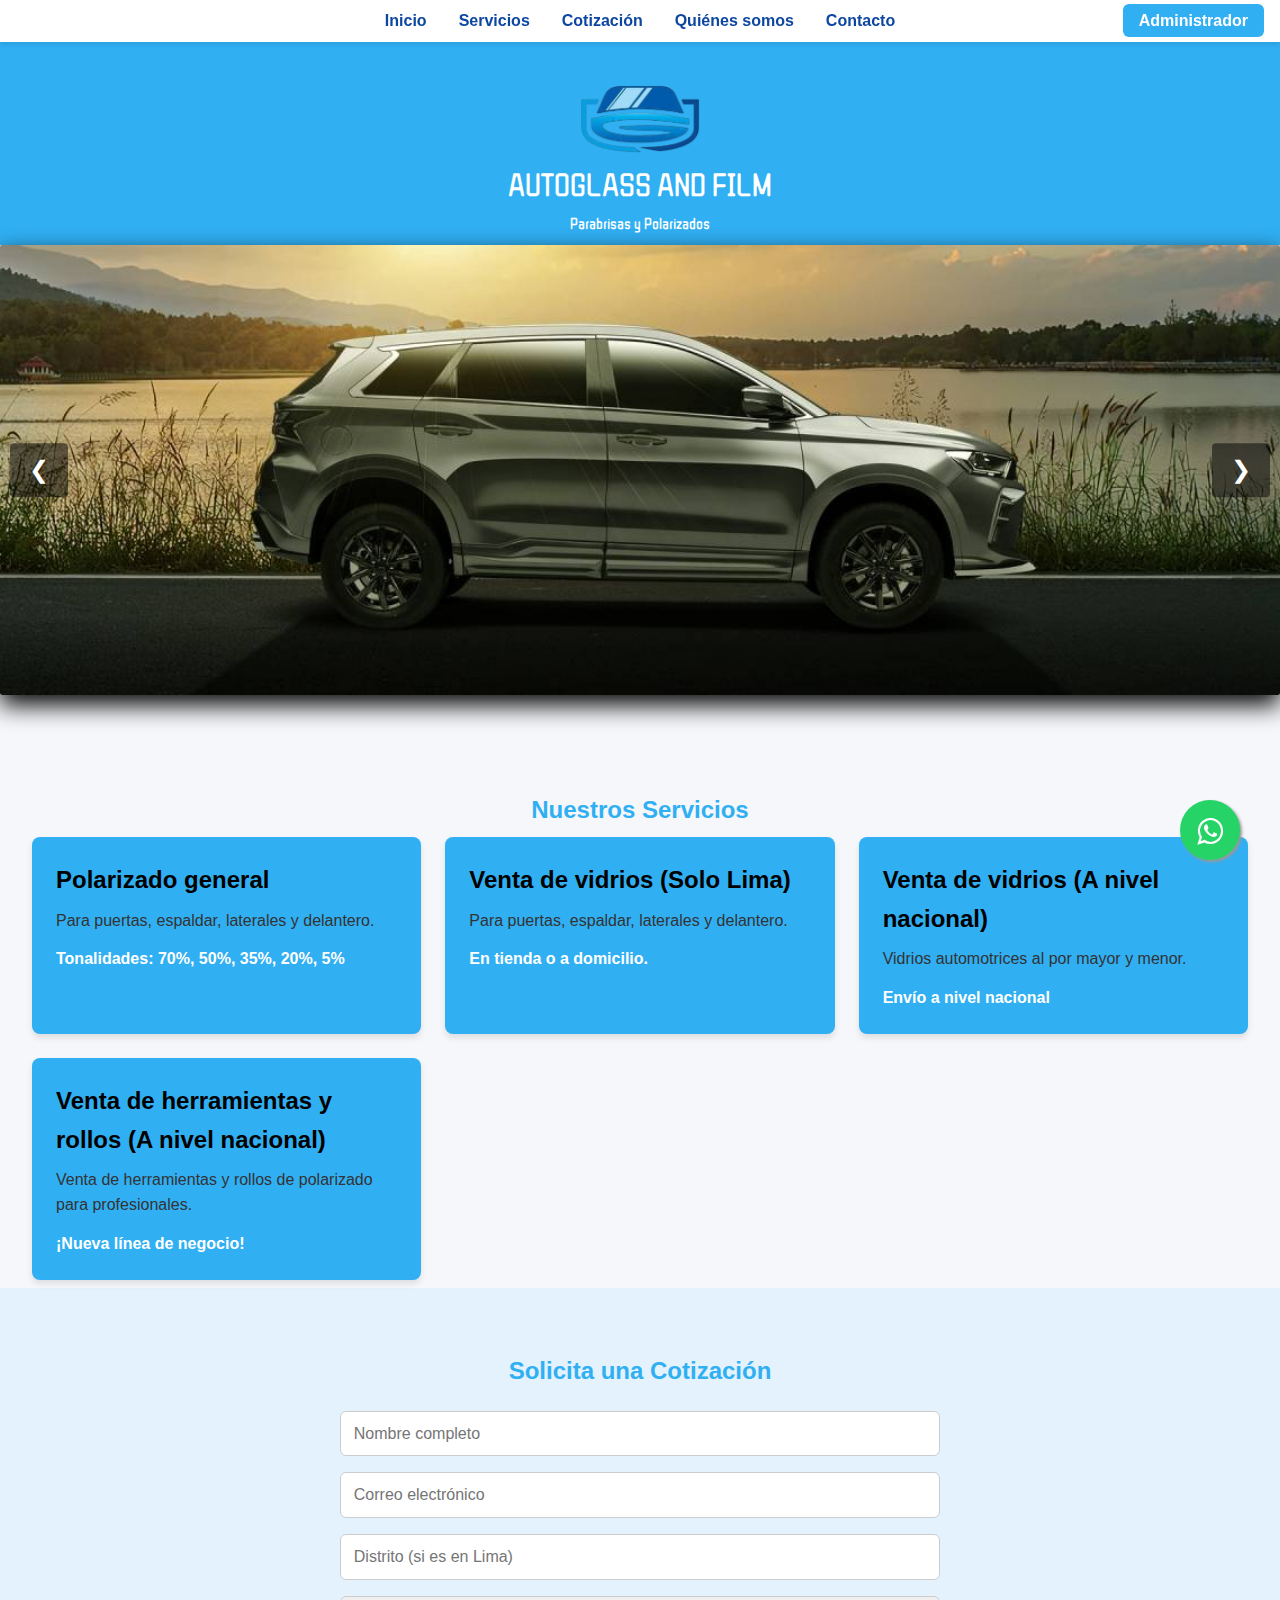
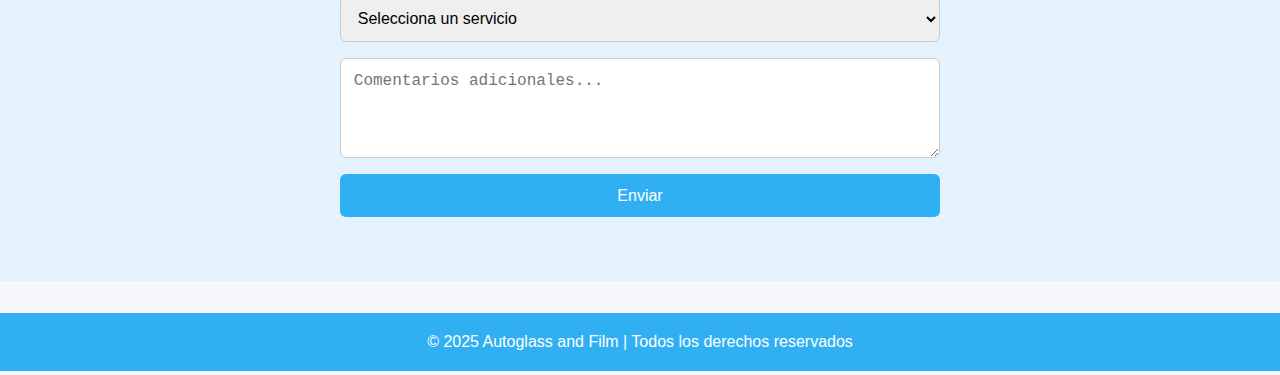
<file: index.html>
<!DOCTYPE html>
<html lang="es">
<head>
  <meta charset="UTF-8" />
  <meta name="viewport" content="width=device-width, initial-scale=1.0" />
  <title>Autoglass and Film</title>
  <link rel="icon" href="img/icon.png" type="image/png">
  <link rel="stylesheet" href="css/style.css" />
  <link rel="stylesheet" href="https://maxcdn.bootstrapcdn.com/font-awesome/4.5.0/css/font-awesome.min.css">
</head>
<body>

  <a href="https://api.whatsapp.com/send?phone=51933284423&text=Hola%20deseo%20contratar%20tu%20servicio" class="float" target="_blank">
    <i class="fa fa-whatsapp my-float"></i>
  </a>

  <nav class="navbar">
    <div class="hamburger" onclick="toggleMenu(this)">
      <span></span>
      <span></span>
      <span></span>
    </div>

    <ul id="nav-menu">
      <li><a href="#inicio">Inicio</a></li>
      <li><a href="#services">Servicios</a></li>
      <li><a href="#cotizacion">Cotización</a></li>
      <li><a href="quienes-somos.html">Quiénes somos</a></li>
      <li><a href="https://wa.me/51933284423" target="_blank">Contacto</a></li>
    </ul>

    <div class="admin-button-container">
      <a href="admin-login.html">Administrador</a>
    </div>
  </nav>

  <header id="inicio" class="header">
    <img src="img/logo.png" alt="logo">
    <h1>AUTOGLASS AND FILM</h1>
    <p>Parabrisas y Polarizados</p>
  </header>

  <section class="carousel-container">
    <div class="carousel">
      <img src="img/slide1.jpg" class="carousel-slide active" alt="Slide 1">
      <img src="img/slide2.jpg" class="carousel-slide" alt="Slide 2">
      <img src="img/slide3.jpg" class="carousel-slide" alt="Slide 3">
      <button class="carousel-btn prev" onclick="prevSlide()">&#10094;</button>
      <button class="carousel-btn next" onclick="nextSlide()">&#10095;</button>
    </div>
  </section>

  <h2 id="services">Nuestros Servicios</h2>

  <section id="servicios" class="services-container">
    <!-- Tarjetas de servicio dinámicas -->
  </section>

  <section id="detalleServicio" class="detalle-servicio" style="display: none;">
    <button onclick="volver()">← Volver</button>
    <h2 id="tituloDetalle"></h2>
    <div id="listaProductos" class="productos-grid"></div>
  </section>

  <section id="cotizacion" class="cotizacion">
    <h2 id="solicitud"> Solicita una Cotización</h2>
    <form id="formCotizacion">
      <input type="text" placeholder="Nombre completo" required />
      <input type="email" placeholder="Correo electrónico" required />
      <input type="text" placeholder="Distrito (si es en Lima)" />
      <select required>
        <option disabled selected>Selecciona un servicio</option>
        <option>Polarizado general</option>
        <option>Venta de vidrios (Solo Lima)</option>
        <option>Venta de vidrios (A nivel nacional)</option>
        <option>Venta de herramientas y rollos (A nivel nacional)</option>
      </select>
      <textarea placeholder="Comentarios adicionales..." rows="4"></textarea>
      <button type="submit">Enviar</button>
    </form>
  </section>

  <footer id="contacto" class="footer">
    <p>&copy; 2025 Autoglass and Film | Todos los derechos reservados</p>
  </footer>

  <script src="js/carousel.js"></script>
  <script src="js/script.js"></script>
</body>
</html>
</file>
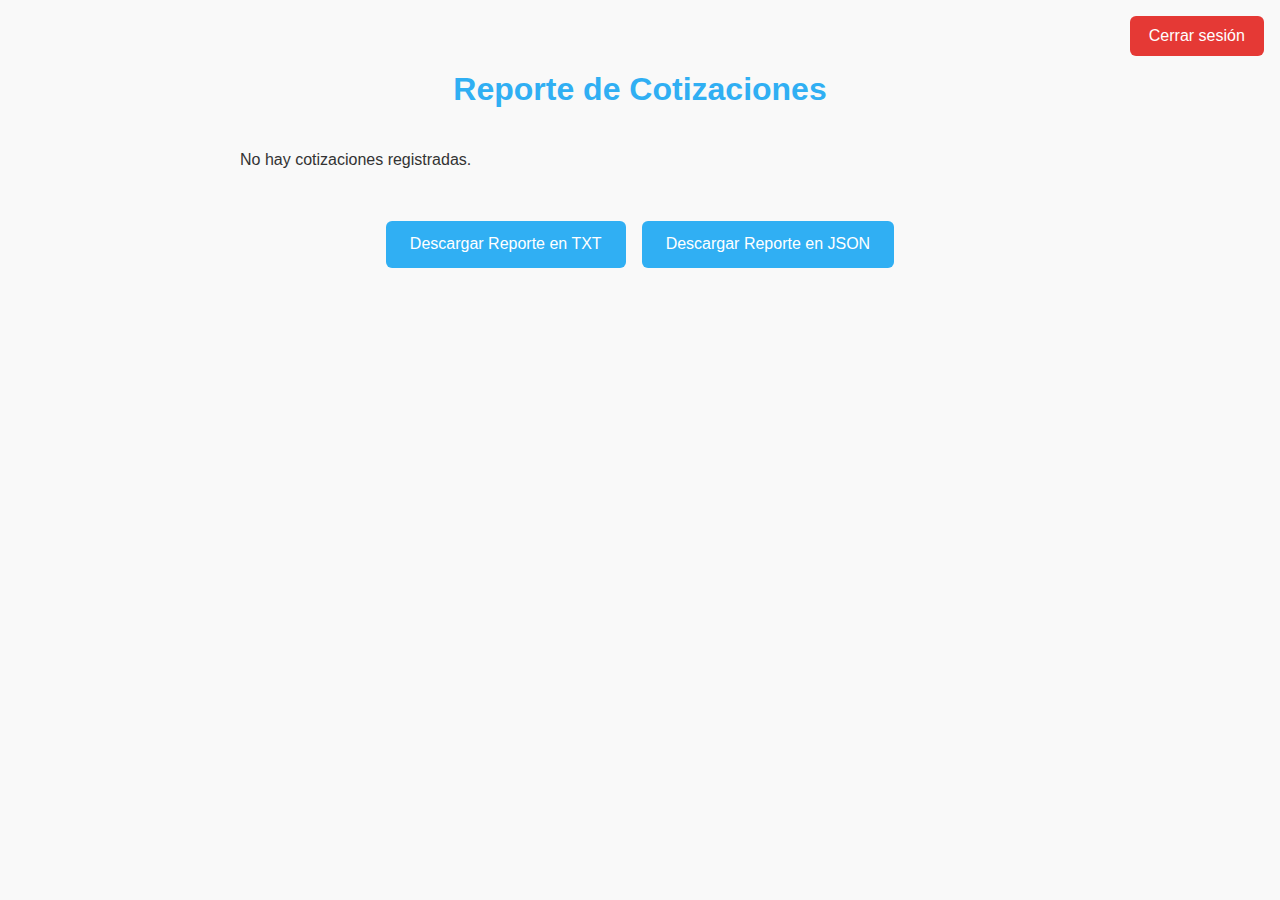
<file: admin-dashboard.html>
<!DOCTYPE html>
<html lang="es">
<head>
  <meta charset="UTF-8" />
  <meta name="viewport" content="width=device-width, initial-scale=1.0">
  <title>Panel de Administración</title>
  <link rel="icon" href="img/icon.png" type="image/png">
  <link rel="stylesheet" href="css/admin-dashboard.css" />
</head>
<body>
  <button class="logout-button" onclick="cerrarSesion()">Cerrar sesión</button>

  <h1>Reporte de Cotizaciones</h1>
   
  <div class="cotizaciones-wrapper">
    <div id="cotizaciones-container"></div>

    <div class="botones-descarga">
      <button onclick="descargarComoTXT()">Descargar Reporte en TXT</button>
      <button onclick="descargarComoJSON()">Descargar Reporte en JSON</button>
    </div>
  </div>

  <script src="js/admin-dashboard.js"></script>
</body>
</html>
</file>
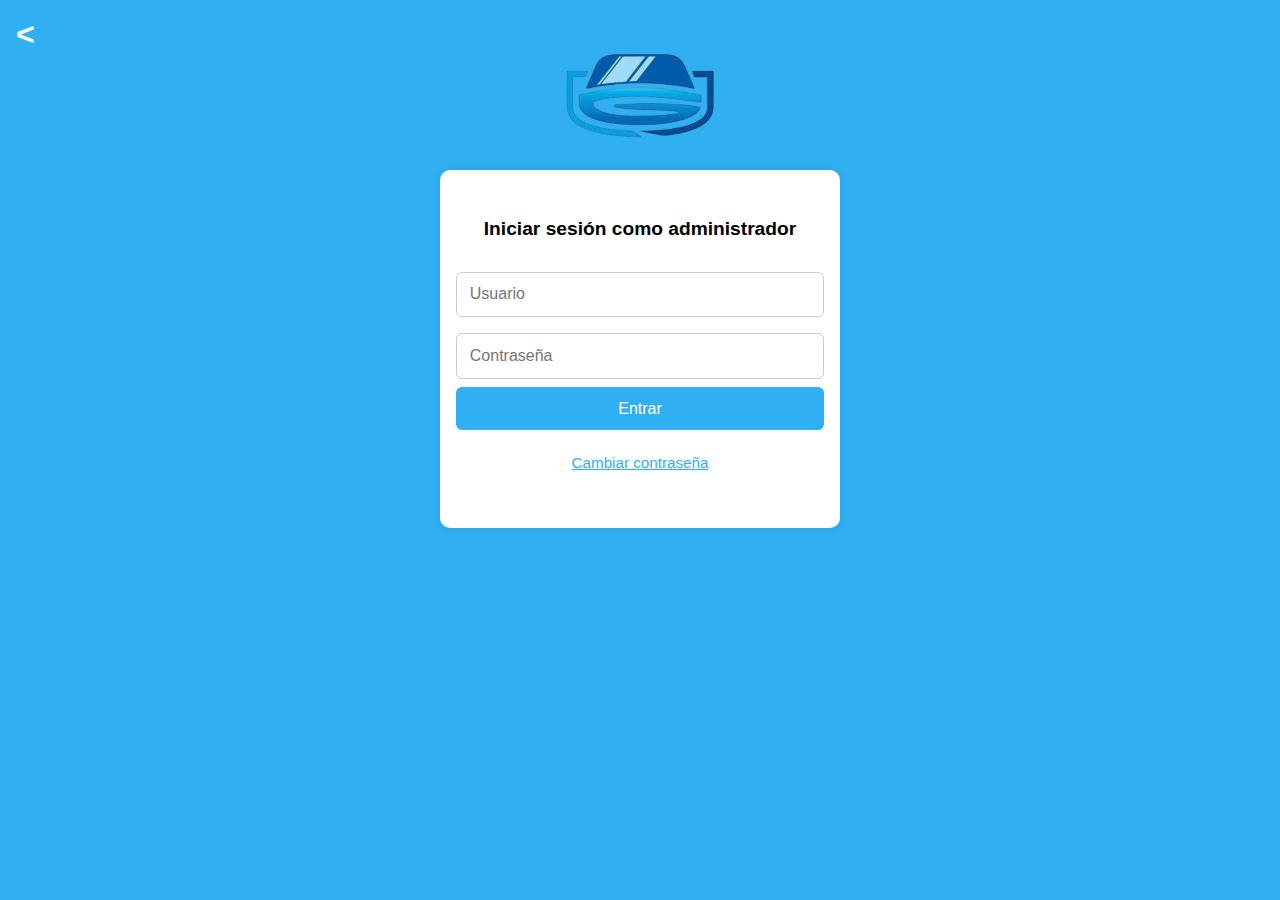
<file: admin-login.html>
<!DOCTYPE html>
<html lang="es">
<head>
  <meta charset="UTF-8" />
  <meta name="viewport" content="width=device-width, initial-scale=1.0" />
  <title>Login Admin</title>
  <link rel="icon" href="img/icon.png" type="image/png" />
  <link rel="stylesheet" href="css/login.css" />
</head>
<body>
  <a href="index.html" class="back-button">&lt;</a>
  <div class="logo">
      <img src="img/logo.png" alt="logo">
  </div>
  <div class="login-container">
    <h2>Iniciar sesión como administrador</h2>

    <form id="loginForm">
      <input type="text" id="username" placeholder="Usuario" required />
      <input type="password" id="password" placeholder="Contraseña" required />
      <button type="submit">Entrar</button>
    </form>

    <p id="loginError" class="error-msg"></p>

    <div class="options">
      <a href="#" id="showChangePassword">Cambiar contraseña</a>
    </div>

    <form id="changePasswordForm" class="hidden">
      <input type="password" id="currentPassword" placeholder="Contraseña actual" required />
      <input type="password" id="newPassword" placeholder="Nueva contraseña" required />
      <button type="submit">Actualizar contraseña</button>
      <p id="changePasswordMsg" class="error-msg"></p>
    </form>
  </div>

  <script src="js/login.js"></script>
</body>
</html>
</file>
<file: css/style.css>
@import url('https://fonts.googleapis.com/css2?family=WDXL+Lubrifont+JP+N&display=swap');

* {
  margin: 0;
  padding: 0;
  box-sizing: border-box;
}

body {
  font-family: "Segoe UI", sans-serif;
  background-color: #f5f7fa;
  color: #333;
  line-height: 1.6;
}

.header {
  background-color: #30aff3;
  color: white;
  text-align: center;
  padding: 2.7rem 1rem 0.5rem 1rem;
  font-family: "WDXL Lubrifont JP N", sans-serif;
}

.header img {
  width: 7.5rem;

}

.header h1 {
  margin-bottom: 0;
  font-weight: 200;
}

.navbar {
  background-color: #ffffff;
  box-shadow: 0 2px 5px rgba(0,0,0,0.1);
  padding: 0.5rem;
  position: sticky; 
  top: 0;          
  z-index: 999;
}

.navbar ul {
  list-style: none;
  display: flex;
  justify-content: center;
  gap: 2rem;
  transition: all 0.3s ease;
}

.navbar a {
  text-decoration: none;
  color: #0d47a1;
  font-weight: bold;
  transition: color 0.3s ease;
}

.navbar a:hover {
  color: #30aff3;
}

.admin-button-container {
  position: absolute;
  top: 0.5rem;
  right: 1rem;
}

.admin-button-container a {
  background-color: #30aff3;
  color: white;
  padding: 0.5rem 1rem;
  border-radius: 6px;
  text-decoration: none;
}

.admin-button-container a:hover {
  color: #0d47a1;
}

.hamburger {
  display: none;
  flex-direction: column;
  justify-content: center;
  cursor: pointer;
  width: 30px;
  height: 25px;
  gap: 5px;
}

.hamburger span {
  height: 3px;
  background-color: #0d47a1;
  width: 100%;
  border-radius: 2px;
}

.carousel-container {
  width: 100%;
  overflow: hidden;
  position: relative;
  margin-bottom: 2rem;
  box-shadow: 0 10px 25px rgba(4, 4, 4, 4);
  border-radius: 2px;
}

.carousel {
  position: relative;
  width: 100%;
  height: 450px;
}

.carousel-slide {
  width: 100%;
  height: 100%;
  object-fit: cover;
  position: absolute;
  opacity: 0;
  transition: opacity 1s ease-in-out;
}

.carousel-slide.active {
  opacity: 1;
  z-index: 1;
}

.carousel-btn {
  position: absolute;
  top: 50%;
  transform: translateY(-50%);
  background-color: rgba(0,0,0,0.5);
  color: white;
  border: none;
  padding: 0.8rem 1.2rem;
  cursor: pointer;
  font-size: 1.5rem;
  z-index: 2;
  border-radius: 4px;
}

.carousel-btn.prev { left: 10px; }
.carousel-btn.next { right: 10px; }

#services {
  color: #30aff3;
  text-align: center;
  padding-top: 4rem;
}

.services-container {
  display: grid;
  grid-template-columns: repeat(auto-fit, minmax(300px, 1fr));
  gap: 1.5rem;
  padding: 0.5rem 2rem;
  cursor: pointer;
}

.service-card {
  background-color: #30aff3;
  border-radius: 8px;
  padding: 1.5rem;
  box-shadow: 0 4px 6px rgba(0, 0, 0, 0.1);
  transition: transform 0.2s ease;
}

.service-card:hover { transform: translateY(-5px); }

.service-card h2 {
  margin-bottom: 0.5rem;
  color: #000;
}

.service-card span {
  display: block;
  margin-top: 0.8rem;
  color: #fff;
  font-weight: bold;
}

#solicitud {
  color: #30aff3;
  margin-bottom: 20px;
}

.cotizacion {
  background-color: #e3f2fd;
  padding: 4rem 1rem;
  text-align: center;
}

form {
  max-width: 600px;
  margin: 0 auto;
  display: grid;
  gap: 1rem;
}

form input, form select, form textarea {
  padding: 0.8rem;
  border: 1px solid #ccc;
  border-radius: 6px;
  font-size: 1rem;
  width: 100%;
}

form button {
  background-color: #30aff3;
  color: white;
  border: none;
  padding: 0.8rem;
  font-size: 1rem;
  border-radius: 6px;
  cursor: pointer;
  transition: background-color 0.3s ease;
}

form button:hover {
  background-color: #30aff3;
}

.footer {
  text-align: center;
  padding: 1rem;
  background-color: #30aff3;
  color: white;
  margin-top: 2rem;
}

.float {
  position: fixed;
  width: 60px;
  height: 60px;
  bottom: 40px;
  right: 40px;
  background-color: #25d366;
  color: #FFF;
  border-radius: 50px;
  text-align: center;
  font-size: 30px;
  box-shadow: 2px 2px 3px #999;
  z-index: 100;
}

.float:hover {
  text-decoration: none;
  color: #25d366;
  background-color: #fff;
}

.my-float {
  margin-top: 16px;
}

.detalle-servicio {
  padding: 2rem;
  background-color: #f9f9f9;
  cursor: pointer;
}

.detalle-servicio button {
  color: #fff;
  background-color: #30aff3;
  padding: 0.5rem;
  border-radius: 0.5rem;
  cursor: pointer;
}

.detalle-servicio button:hover {
  color: #000;
  background-color: #fff;
}

.productos-grid {
  display: grid;
  gap: 1rem;
  grid-template-columns: repeat(auto-fit, minmax(250px, 1fr));
  margin-top: 1rem;
}

.producto-card {
  padding: 1rem;
  border: 1px solid #ddd;
  background-color: #30aff3;
  border-radius: 8px;
  box-shadow: 0 2px 8px rgba(0,0,0,0.05);
}

.producto-card img.producto-img {
  width: 100%;
  height: 200px;
  object-fit: cover;
  border-radius: 8px;
  margin-bottom: 0.5rem;
}

.hamburger.open span:nth-child(1) {
  transform: rotate(45deg) translate(5px, 5px);
}

.hamburger.open span:nth-child(2) {
  opacity: 0;
}

.hamburger.open span:nth-child(3) {
  transform: rotate(-45deg) translate(5px, -5px);
}

.hamburger span {
  transition: all 0.3s ease;
}

@media (max-width: 768px) {
  .navbar {
    position: sticky;
    padding: 1.8rem 1rem;
  }

  .navbar ul {
    flex-direction: column;
    align-items: center;
    justify-content: center;
    position: fixed;
    top: 0;
    left: -100%;
    height: 100vh;
    width: 250px;
    background-color: white;
    padding: 2rem 1rem;
    gap: 2rem;
    transition: left 0.4s ease;
    z-index: 1000;
    box-shadow: 2px 0 10px rgba(0, 0, 0, 0.1);
  }

  .navbar ul.active {
    left: 0;
  }

  .hamburger {
    display: flex;
    position: fixed;
    top: 1rem;
    left: 1rem;
    z-index: 1100;
    flex-direction: column;
    justify-content: center;
    width: 30px;
    height: 25px;
    gap: 5px;
    cursor: pointer;
  }

  .hamburger span {
    height: 3px;
    background-color: #0d47a1;
    width: 100%;
    border-radius: 2px;
    transition: all 0.3s ease;
  }

  .hamburger.open span:nth-child(1) {
    transform: rotate(45deg) translate(5px, 5px);
  }

  .hamburger.open span:nth-child(2) {
    opacity: 0;
  }

  .hamburger.open span:nth-child(3) {
    transform: rotate(-45deg) translate(6px, -6px);
  }

  .admin-button-container {
    top: 1rem;
  }
  
  .header {
    padding: 3.9rem 0 2rem 0;
  }

  .carousel {
    position: relative;
    width: 100%;
    height: 300px;
  }

  #services {
    padding: 5rem 0 0 0;
  }
}
</file>
<file: css/admin-dashboard.css>
body {
  font-family: 'Arial', sans-serif;
  background: #f9f9f9;
  padding: 2rem;
  margin: 0;
  font-size: 16px;
  line-height: 1.6;
  color: #333;
  position: relative;
}

h1 {
  color: #30aff3;
  text-align: center;
  margin: 2rem 0;
  font-size: 2rem;
  font-weight: 600;
}

.cotizaciones-wrapper {
  max-width: 800px;
  margin: 0 auto;
  padding: 0 1rem;
}

.cotizacion-card {
  background-color: #fff;
  border: 1px solid #e0e0e0;
  border-left: 5px solid #30aff3;
  padding: 0 2rem;
  margin-bottom: 1rem;
  border-radius: 8px;
  position: relative;
  font-size: 1rem;
  box-shadow: 0 2px 8px rgba(0, 0, 0, 0.05);
  transition: transform 0.2s ease, box-shadow 0.2s ease;
}

.cotizacion-card:hover {
  transform: translateY(-3px);
  box-shadow: 0 4px 12px rgba(0, 0, 0, 0.1);
}

.cotizacion-card button {
  position: absolute;
  bottom: 1.5rem;
  right: 1.5rem;
  background-color: #e53935;
  color: white;
  border: none;
  border-radius: 6px;
  padding: 0.7rem 1.2rem;
  cursor: pointer;
  font-size: 1rem;
  transition: background-color 0.2s ease;
}

.cotizacion-card button:hover {
  background-color: #c62828;
}

.botones-descarga {
  text-align: center;
  margin: 3rem 0;
  display: flex;
  flex-wrap: wrap;
  justify-content: center;
  gap: 1rem;
}

.botones-descarga button {
  margin: 0;
  padding: 0.9rem 1.5rem;
  background-color: #30aff3;
  color: white;
  border: none;
  border-radius: 6px;
  cursor: pointer;
  font-size: 1rem;
  transition: all 0.2s ease;
  min-width: 200px;
}

.botones-descarga button:hover {
  background-color: #1e88e5;
  transform: translateY(-2px);
}

/* Botón Cerrar sesión */
.logout-button {
  position: absolute;
  top: 1rem;
  right: 1rem;
  background-color: #e53935;
  color: white;
  border: none;
  padding: 0.7rem 1.2rem;
  border-radius: 6px;
  font-size: 1rem;
  cursor: pointer;
  transition: background-color 0.2s ease;
}

.logout-button:hover {
  background-color: #c62828;
}

/* Responsive para móviles */
@media (max-width: 768px) {
  body {
    margin: 0 1rem;
    padding: 1rem;
  }

  h1 {
    font-size: 1.6rem;
    margin: 5rem 0 2rem 0;
  }

  .cotizacion-card {
    font-size: 0.95rem;
    padding: 1.2rem;
    margin-bottom: 1.2rem;
  }

  .cotizacion-card button {
    position: relative;
    bottom: auto;
    right: auto;
    width: 100%;
    margin-top: 1rem;
  }

  .botones-descarga {
    flex-direction: column;
    gap: 0.8rem;
    margin: 2rem 0;
  }

  .botones-descarga button {
    width: 100%;
    min-width: auto;
    padding: 0.9rem;
  }

  .logout-button {
    position: absolute;
    top: 2rem;
    right: 1rem;
    width: auto;
    padding: 0.4rem 0.8rem;
    font-size: 0.9rem;
    margin: 0;
  }
}

/* Mejora para tablets */
@media (min-width: 769px) and (max-width: 1024px) {
  .cotizaciones-wrapper {
    max-width: 90%;
  }

  .logout-button {
    top: 1rem;
    right: 1rem;
  }
}
</file>
<file: css/login.css>
body {
  background-color: #30aff3;
  font-family: Arial, sans-serif;
  margin: 0;
  padding: 0;
}

.logo {
  display: flex;
  justify-content: center;
}

.logo img {
  max-width: 150px;
  height: auto;
}

.back-button {
  display: inline-block;
  margin: 1rem 1rem 0 1rem;
  color: #ffffff;
  text-decoration: none;
  font-size: 2rem;
  font-weight: bold;
  background-color: transparent;
  border: none;
  cursor: pointer;
}

.login-container {
  max-width: 400px;
  width: 70%;
  margin: 2rem auto;
  padding: 2rem 1rem;
  background-color: #fff;
  border-radius: 10px;
  box-shadow: 0 0 10px rgba(0, 0, 0, 0.1);
  box-sizing: border-box;
}

.login-container h2 {
  text-align: center;
  margin-bottom: 1.5rem;
  font-size: 1.2rem;
}

.login-container input {
  width: 100%;
  box-sizing: border-box;
  padding: 0.8rem;
  margin: 0.5rem 0;
  border: 1px solid #ccc;
  border-radius: 6px;
  font-size: 1rem;
}

.login-container button {
  width: 100%;
  padding: 0.8rem;
  background-color: #30aff3;
  color: white;
  border: none;
  border-radius: 6px;
  cursor: pointer;
  font-size: 1rem;
}

.login-container button:hover {
  background-color: #2196f3;
}

.error-msg {
  color: red;
  text-align: center;
  margin-top: 1rem;
  font-size: 0.9rem;
}

.options {
  text-align: center;
  margin: 1.5rem 0;
}

.options a {
  color: #30aff3;
  text-decoration: underline;
  cursor: pointer;
  font-size: 0.95rem;
}

/* Ocultar elementos */
.hidden {
  display: none;
}

/* Responsive para móviles */
@media (max-width: 480px) {
  .login-container {
    margin: 1rem auto;
    padding: 1.5rem 1rem;
  }

  .login-container h2 {
    font-size: 1rem;
  }

  .login-container input,
  .login-container button {
    padding: 0.7rem;
    font-size: 0.95rem;
  }

  .back-button {
    font-size: 2rem;
    margin: 2rem;
  }
}
</file>
